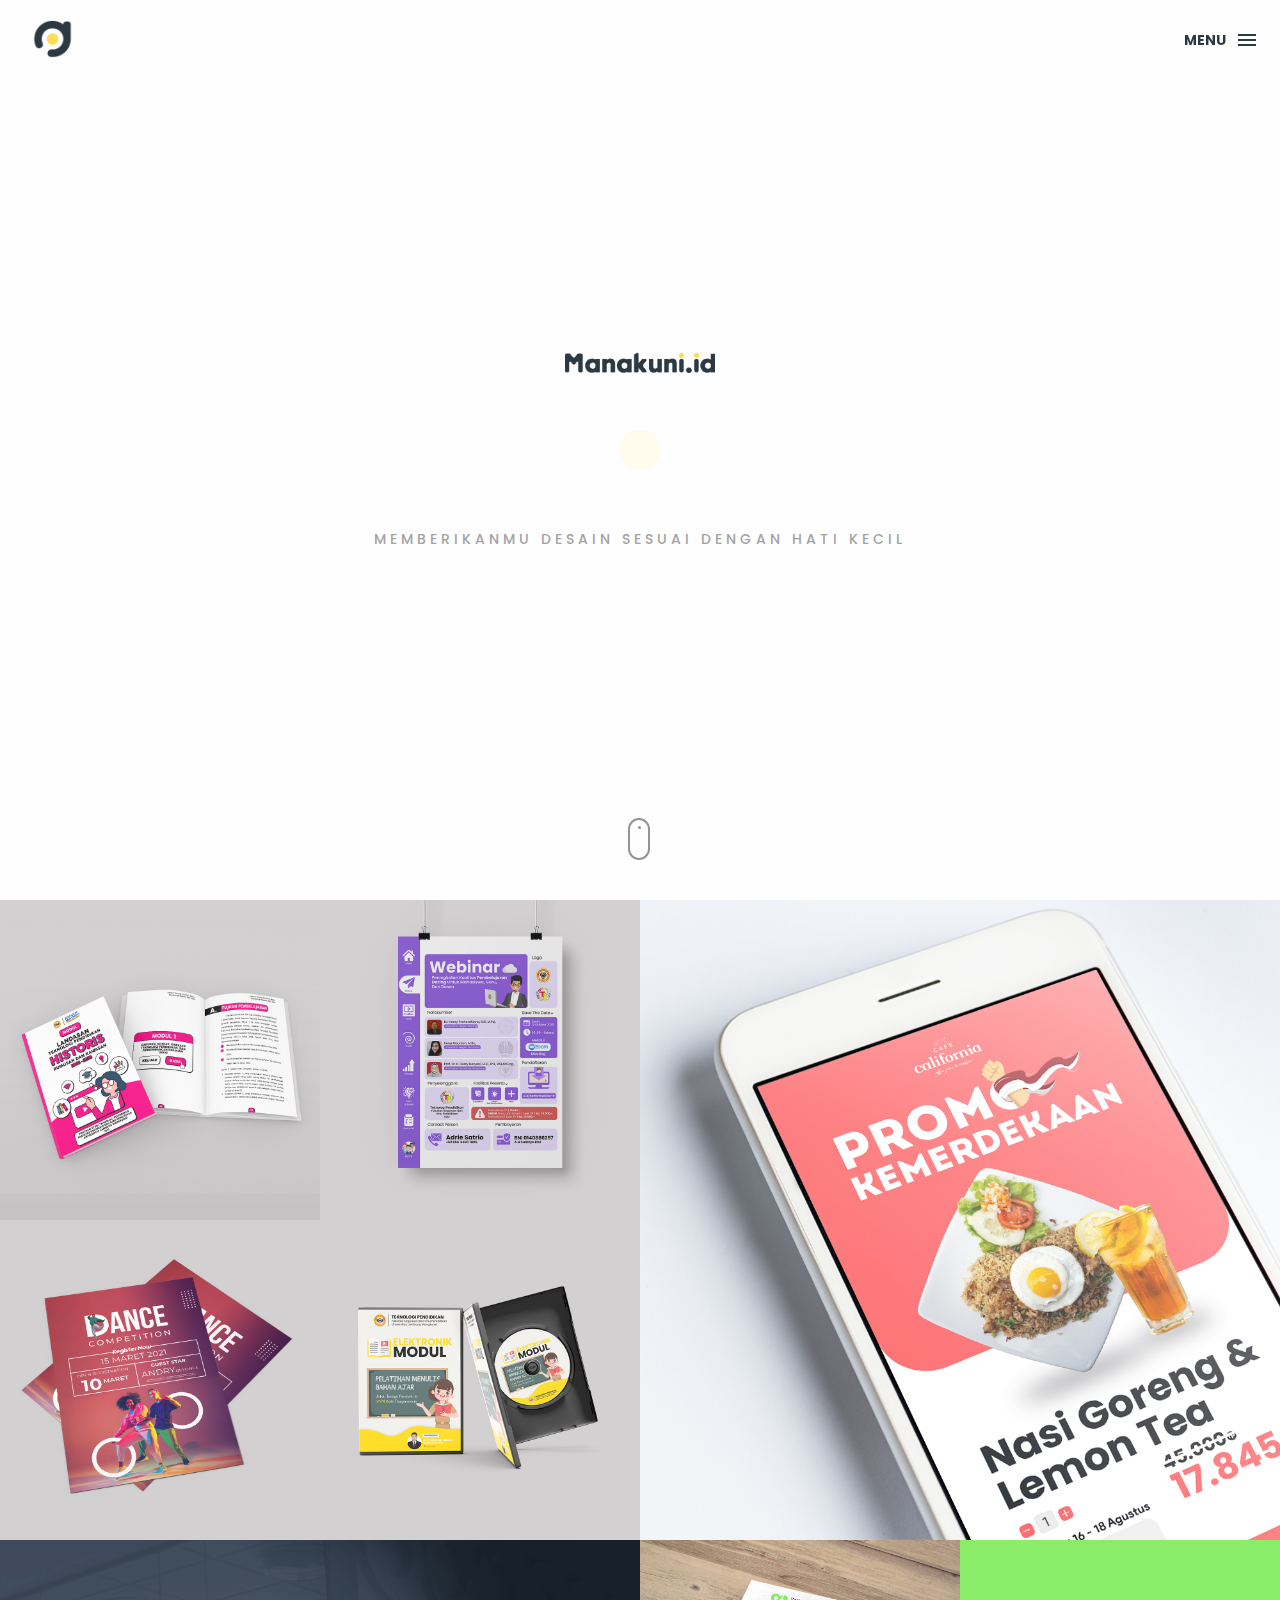
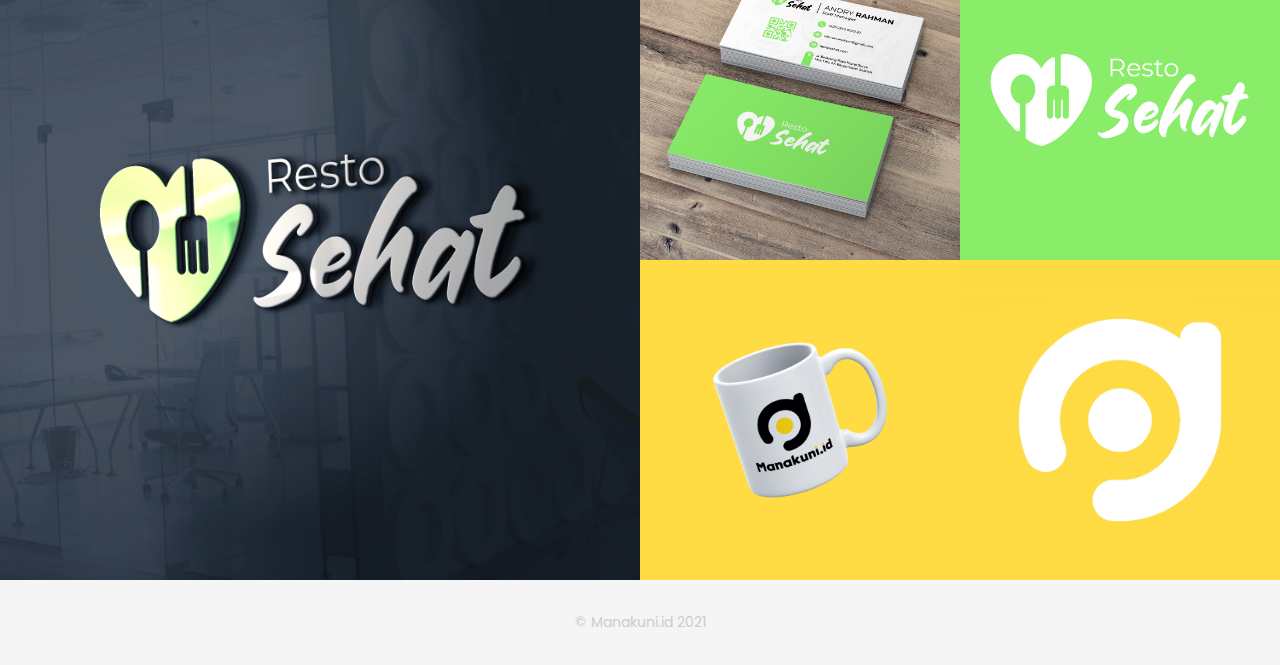
<file: index.html>
<!DOCTYPE html>
<html lang="en">
  <head>
    <meta charset="utf-8" />
    <meta http-equiv="X-UA-Compatible" content="IE=edge" />
    <meta name="viewport" content="width=device-width, initial-scale=1.0" />
    <!-- The above 3 meta tags *must* come first in the head; any other head content must come *after* these tags -->
    <title>Desain Grafis | Manakuni.id</title>
    <link rel="icon" href="img/fav.png" type="image/x-icon" />

    <!-- Bootstrap -->
    <link href="css/bootstrap.min.css" rel="stylesheet" />
    <link href="ionicons/css/ionicons.min.css" rel="stylesheet" />

    <!-- main css -->
    <link href="css/style.css" rel="stylesheet" />

    <!-- modernizr -->
    <script src="js/modernizr.js"></script>

    <!-- HTML5 shim and Respond.js for IE8 support of HTML5 elements and media queries -->
    <!-- WARNING: Respond.js doesn't work if you view the page via file:// -->
    <!--[if lt IE 9]>
      <script src="https://oss.maxcdn.com/html5shiv/3.7.2/html5shiv.min.js"></script>
      <script src="https://oss.maxcdn.com/respond/1.4.2/respond.min.js"></script>
    <![endif]-->
  </head>

  <body>
    <!-- Preloader -->
    <div id="preloader">
      <div class="pre-container">
        <div class="spinner">
          <div class="double-bounce1"></div>
          <div class="double-bounce2"></div>
        </div>
      </div>
    </div>
    <!-- end Preloader -->

    <div class="container-fluid">
      <!-- box header -->
      <header class="box-header">
        <div class="box-logo">
          <a href="index.html"><img src="img/logo.png" width="65" alt="Logo" /></a>
        </div>
        <!-- box-nav -->
        <a class="box-primary-nav-trigger" href="#0"> <span class="box-menu-text">Menu</span><span class="box-menu-icon"></span> </a>
        <!-- box-primary-nav-trigger -->
      </header>
      <!-- end box header -->

      <!-- nav -->
      <nav>
        <ul class="box-primary-nav">
          <li class="box-label">Menu</li>

          <li><a href="index.html">Intro</a> <i class="ion-ios-circle-filled color"></i></li>
          <li><a href="about.html">About me</a></li>
          <li><a href="services.html">services</a></li>
          <li><a href="portfolio.html">portfolio</a></li>
          <li><a href="contact.html">contact me</a></li>

          <li class="box-label">Follow me</li>

          <li class="box-social">
            <a href="https://www.facebook.com/SmileBrushh"><i class="ion-social-facebook"></i></a>
          </li>
          <li class="box-social">
            <a href="https://www.instagram.com/manakuni.id"><i class="ion-social-instagram-outline"></i></a>
          </li>
          <li class="box-social">
            <a href="http://wa.me/6282250802242"><i class="ion-social-whatsapp"></i></a>
          </li>
        </ul>
      </nav>
      <!-- end nav -->

      <!-- box-intro -->
      <section class="box-intro">
        <div class="table-cell">
          <h1 class="box-headline letters rotate-2">
            <div class="gambar">
              <img src="img/manakuni 2.png" width="150" alt="Logo tengah"></a>
            </div>
            <span class="box-words-wrapper">
              <b class="is-visible">desain.</b>
              <b>&nbsp;grafis.</b>
              <b>motret.</b>
              <b>ngedit.</b>
            </span>
          </h1>
          <h5>memberikanmu desain sesuai dengan hati kecil</h5>
        </div>

        <div class="mouse">
          <div class="scroll"></div>
        </div>
      </section>
      <!-- end box-intro -->
    </div>

    <!-- portfolio div -->
    <div class="portfolio-div">
      <div class="portfolio">
        <div class="no-padding portfolio_container">
          <!-- single work -->
          <div class="col-md-3 col-sm-6 fashion logo">
            <a href="single-project.html" class="portfolio_item">
              <img src="img/buku.jpg" alt="image" class="img-responsive" />
              <div class="portfolio_item_hover">
                <div class="portfolio-border clearfix">
                  <div class="item_info">
                    <span>Book Layout</span>
                    <em>Desain Grafis</em>
                  </div>
                </div>
              </div>
            </a>
          </div>
          <!-- end single work -->

          <!-- single work -->
          <div class="col-md-3 col-sm-6 ads graphics">
            <a href="single-project.html" class="portfolio_item">
              <img src="img/poster.jpg" alt="image" class="img-responsive" />
              <div class="portfolio_item_hover">
                <div class="portfolio-border clearfix">
                  <div class="item_info">
                    <span>Poster</span>
                    <em>Desain Grafis</em>
                  </div>
                </div>
              </div>
            </a>
          </div>
          <!-- end single work -->

          <!-- single work -->
          <div class="col-md-6 col-sm-12 photography">
            <a href="single-project.html" class="portfolio_item">
              <img src="img/california 2.jpg" alt="image" class="img-responsive" />
              <div class="portfolio_item_hover">
                <div class="portfolio-border clearfix">
                  <div class="item_info">
                    <span>Story Promosi</span>
                    <em>Desain Grafis</em>
                  </div>
                </div>
              </div>
            </a>
          </div>
          <!-- end single work -->

          <!-- single work -->
          <div class="col-md-3 col-sm-6 fashion ads">
            <a href="single-project.html" class="portfolio_item">
              <img src="img/poster dance.jpg" alt="image" class="img-responsive" />
              <div class="portfolio_item_hover">
                <div class="portfolio-border clearfix">
                  <div class="item_info">
                    <span>Poster</span>
                    <em>Desain Grafis</em>
                  </div>
                </div>
              </div>
            </a>
          </div>
          <!-- end single work -->

          <!-- single work -->
          <div class="col-md-3 col-sm-6 graphics ads">
            <a href="single-project.html" class="portfolio_item">
              <img src="img/cover dvd.jpg" alt="image" class="img-responsive" />
              <div class="portfolio_item_hover">
                <div class="portfolio-border clearfix">
                  <div class="item_info">
                    <span>Cover DVD</span>
                    <em>Desain Grafis</em>
                  </div>
                </div>
              </div>
            </a>
          </div>
          <!-- end single work -->

          <!-- single work -->
          <div class="col-md-6 col-sm-12 photography">
            <a href="single-project.html" class="portfolio_item">
              <img src="img/restosehat.png" alt="image" class="img-responsive" />
              <div class="portfolio_item_hover">
                <div class="portfolio-border clearfix">
                  <div class="item_info">
                    <span>Logo</span>
                    <em>Desain Grafis</em>
                  </div>
                </div>
              </div>
            </a>
          </div>
          <!-- end single work -->

          <!-- single work -->
          <div class="col-md-3 col-sm-6 graphics ads">
            <a href="single-project.html" class="portfolio_item">
              <img src="img/Kartu Nama.jpg" alt="image" class="img-responsive" />
              <div class="portfolio_item_hover">
                <div class="portfolio-border clearfix">
                  <div class="item_info">
                    <span>Kartu Nama</span>
                    <em>Desain Grafis</em>
                  </div>
                </div>
              </div>
            </a>
          </div>
          <!-- end single work -->

          <!-- single work -->
          <div class="col-md-3 col-sm-6 graphics ads">
            <a href="single-project.html" class="portfolio_item">
              <img src="img/Logo Resto Sehat 2-01.jpg" alt="image" class="img-responsive" />
              <div class="portfolio_item_hover">
                <div class="portfolio-border clearfix">
                  <div class="item_info">
                    <span>Logo</span>
                    <em>Desain Grafis</em>
                  </div>
                </div>
              </div>
            </a>
          </div>
          <!-- end single work -->

          <!-- single work -->
          <div class="col-md-3 col-sm-6 graphics ads">
            <a href="single-project.html" class="portfolio_item">
              <img src="img/logo aing-05.jpg" alt="image" class="img-responsive" />
              <div class="portfolio_item_hover">
                <div class="portfolio-border clearfix">
                  <div class="item_info">
                    <span>Logo</span>
                    <em>Desain Grafis</em>
                  </div>
                </div>
              </div>
            </a>
          </div>
          <!-- end single work -->

          <!-- single work -->
          <div class="col-md-3 col-sm-6 graphics ads">
            <a href="single-project.html" class="portfolio_item">
              <img src="img/6.jpg" alt="image" class="img-responsive" />
              <div class="portfolio_item_hover">
                <div class="portfolio-border clearfix">
                  <div class="item_info">
                    <span>Logo</span>
                    <em>Desain Grafis</em>
                  </div>
                </div>
              </div>
            </a>
          </div>
          <!-- end single work -->
        </div>
        <!-- end portfolio_container -->
      </div>
      <!-- portfolio -->
    </div>
    <!-- end portfolio div -->

    <!-- footer -->
    <footer>
      <div class="container-fluid">
        <p class="copyright">© Manakuni.id 2021</p>
      </div>
    </footer>
    <!-- end footer -->

    <!-- back to top -->
    <a href="#0" class="cd-top"><i class="ion-android-arrow-up"></i></a>
    <!-- end back to top -->

    <!-- jQuery -->
    <script src="js/jquery-2.1.1.js"></script>
    <!--  plugins -->
    <script src="js/bootstrap.min.js"></script>
    <script src="js/menu.js"></script>
    <script src="js/animated-headline.js"></script>
    <script src="js/isotope.pkgd.min.js"></script>

    <!--  custom script -->
    <script src="js/custom.js"></script>
  </body>
</html>
</file>
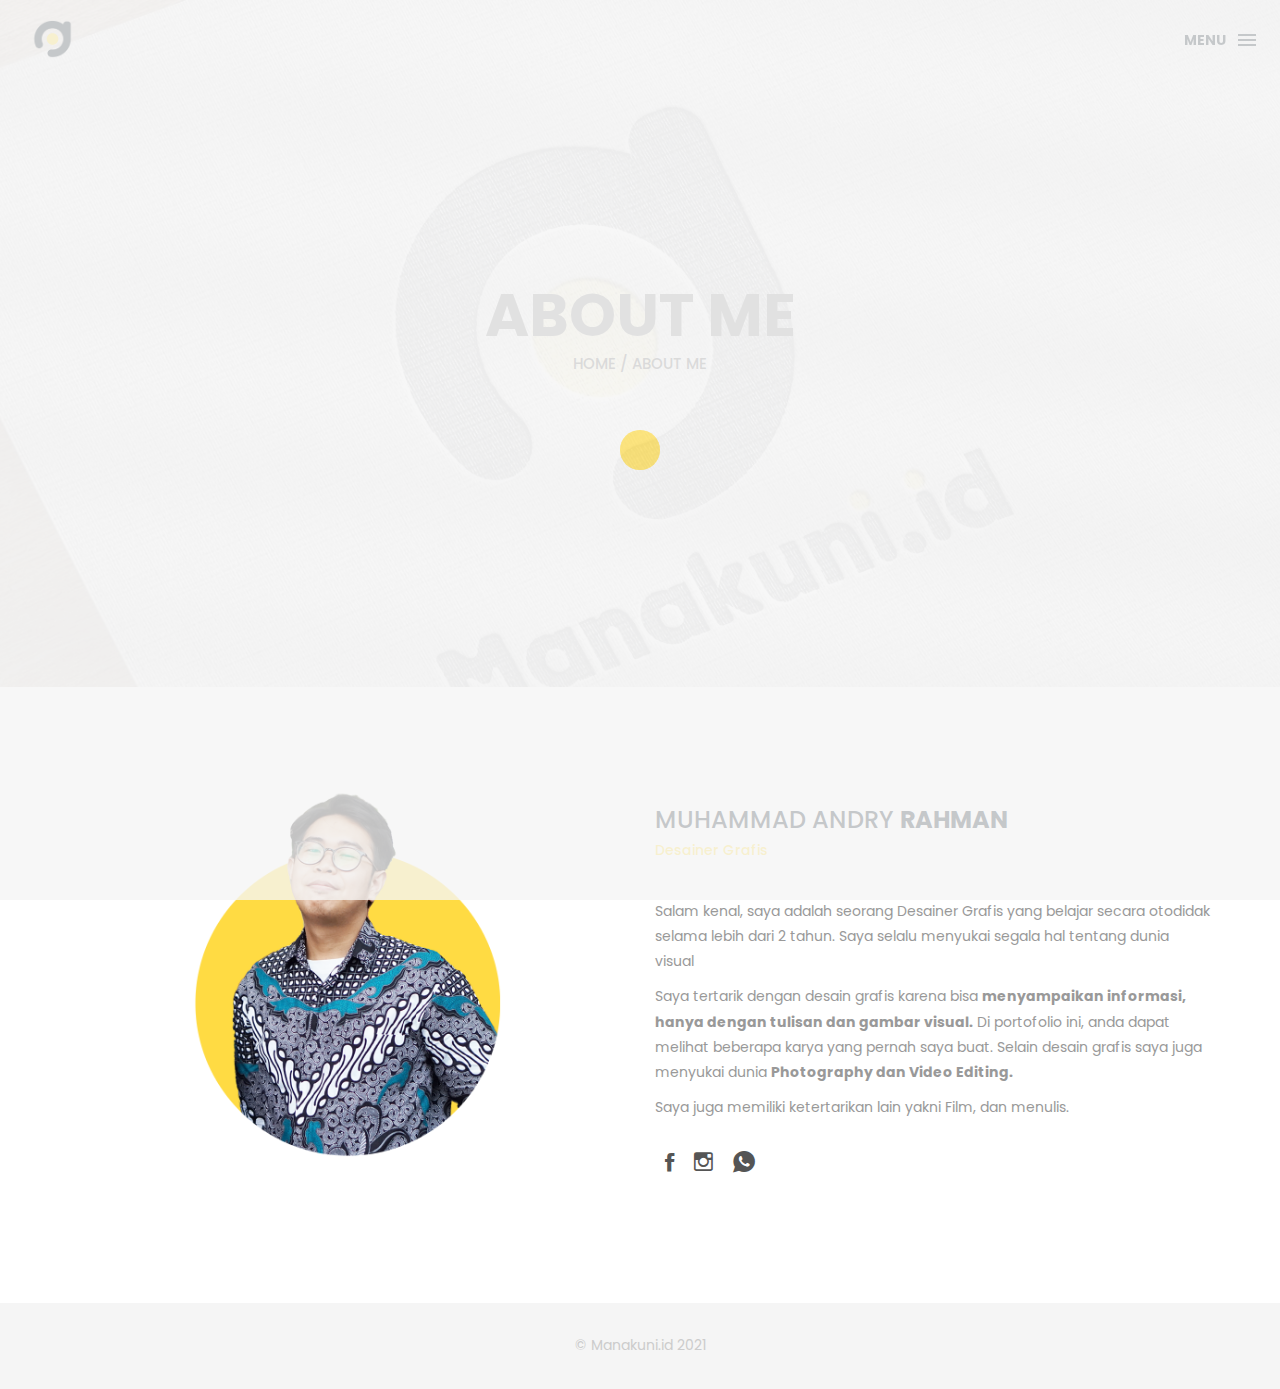
<file: about.html>
<!DOCTYPE html>
<html lang="en">
  <head>
    <meta charset="utf-8" />
    <meta http-equiv="X-UA-Compatible" content="IE=edge" />
    <meta name="viewport" content="width=device-width, initial-scale=1" />
    <!-- The above 3 meta tags *must* come first in the head; any other head content must come *after* these tags -->
    <title>Manakuni.id | About</title>
    <link rel="icon" href="img/fav.png" type="image/x-icon" />

    <!-- Bootstrap -->
    <link href="css/bootstrap.min.css" rel="stylesheet" />
    <link href="ionicons/css/ionicons.min.css" rel="stylesheet" />

    <!-- main css -->
    <link href="css/style.css" rel="stylesheet" />

    <!-- modernizr -->
    <script src="js/modernizr.js"></script>

    <!-- HTML5 shim and Respond.js for IE8 support of HTML5 elements and media queries -->
    <!-- WARNING: Respond.js doesn't work if you view the page via file:// -->
    <!--[if lt IE 9]>
      <script src="https://oss.maxcdn.com/html5shiv/3.7.2/html5shiv.min.js"></script>
      <script src="https://oss.maxcdn.com/respond/1.4.2/respond.min.js"></script>
    <![endif]-->
  </head>

  <body>
    <!-- Preloader -->
    <div id="preloader">
      <div class="pre-container">
        <div class="spinner">
          <div class="double-bounce1"></div>
          <div class="double-bounce2"></div>
        </div>
      </div>
    </div>
    <!-- end Preloader -->

    <div class="container-fluid">
      <!-- box-header -->
      <header class="box-header">
        <div class="box-logo">
          <a href="index.html"><img src="img/logo.png" width="65" alt="Logo" /></a>
        </div>
        <!-- box-nav -->
        <a class="box-primary-nav-trigger" href="#0"> <span class="box-menu-text">Menu</span><span class="box-menu-icon"></span> </a>
      </header>
      <!-- end box-header -->

      <!-- nav -->
      <nav>
        <ul class="box-primary-nav">
          <li class="box-label">About me</li>

          <li><a href="index.html">Intro</a></li>
          <li><a href="about.html">About me</a> <i class="ion-ios-circle-filled color"></i></li>
          <li><a href="services.html">services</a></li>
          <li><a href="portfolio.html">portfolio</a></li>
          <li><a href="contact.html">contact me</a></li>

          <li class="box-label">Follow me</li>

          <li class="box-social">
            <a href="#0"><i class="ion-social-facebook"></i></a>
          </li>
          <li class="box-social">
            <a href="#0"><i class="ion-social-instagram-outline"></i></a>
          </li>
          <li class="box-social">
            <a href="#0"><i class="ion-social-twitter"></i></a>
          </li>
          <li class="box-social">
            <a href="#0"><i class="ion-social-dribbble"></i></a>
          </li>
        </ul>
      </nav>
      <!-- end nav -->
    </div>

    <!-- Top bar -->
    <div class="top-bar">
      <h1>About Me</h1>
      <p><a href="index.html">Home</a> / About me</p>
    </div>
    <!-- end Top bar -->

    <!-- Main container -->
    <div class="container main-container clearfix">
      <div class="col-md-6">
        <img src="img/profil.png" class="img-responsive" alt="" />
      </div>
      <div class="col-md-6">
        <h3 class="uppercase">Muhammad Andry <b>Rahman</b></h3>
        <h5>Desainer Grafis</h5>
        <div class="h-30"></div>
        <p>Salam kenal, saya adalah seorang Desainer Grafis yang belajar secara otodidak selama lebih dari 2 tahun. Saya selalu menyukai segala hal tentang dunia visual</p>

        <p>
          Saya tertarik dengan desain grafis karena bisa <b>menyampaikan informasi, hanya dengan tulisan dan gambar visual.</b> Di portofolio ini, anda dapat melihat beberapa karya yang pernah saya buat. Selain desain grafis saya juga
          menyukai dunia <b> Photography dan Video Editing.</b>
        </p>

        <p>Saya juga memiliki ketertarikan lain yakni Film, dan menulis.</p>
        <div class="h-10"></div>
        <ul class="social-ul">
          <li class="box-social">
            <a href="https://www.facebook.com/SmileBrushh"><i class="ion-social-facebook"></i></a>
          </li>
          <li class="box-social">
            <a href="https://www.instagram.com/manakuni.id"><i class="ion-social-instagram-outline"></i></a>
          </li>
          <li class="box-social">
            <a href="http://wa.me/6282250802242"><i class="ion-social-whatsapp"></i></a>
          </li>
        </ul>
      </div>
    </div>
    <!-- end Main container -->

    <!-- footer -->
    <footer>
      <div class="container-fluid">
        <p class="copyright">© Manakuni.id 2021</p>
      </div>
    </footer>
    <!-- end footer -->

    <!-- back to top -->
    <a href="#0" class="cd-top"><i class="ion-android-arrow-up"></i></a>
    <!-- end back to top -->

    <!-- jQuery -->
    <script src="js/jquery-2.1.1.js"></script>
    <!--  plugins -->
    <script src="js/bootstrap.min.js"></script>
    <script src="js/menu.js"></script>
    <script src="js/animated-headline.js"></script>
    <script src="js/isotope.pkgd.min.js"></script>

    <!--  custom script -->
    <script src="js/custom.js"></script>
  </body>
</html>
</file>
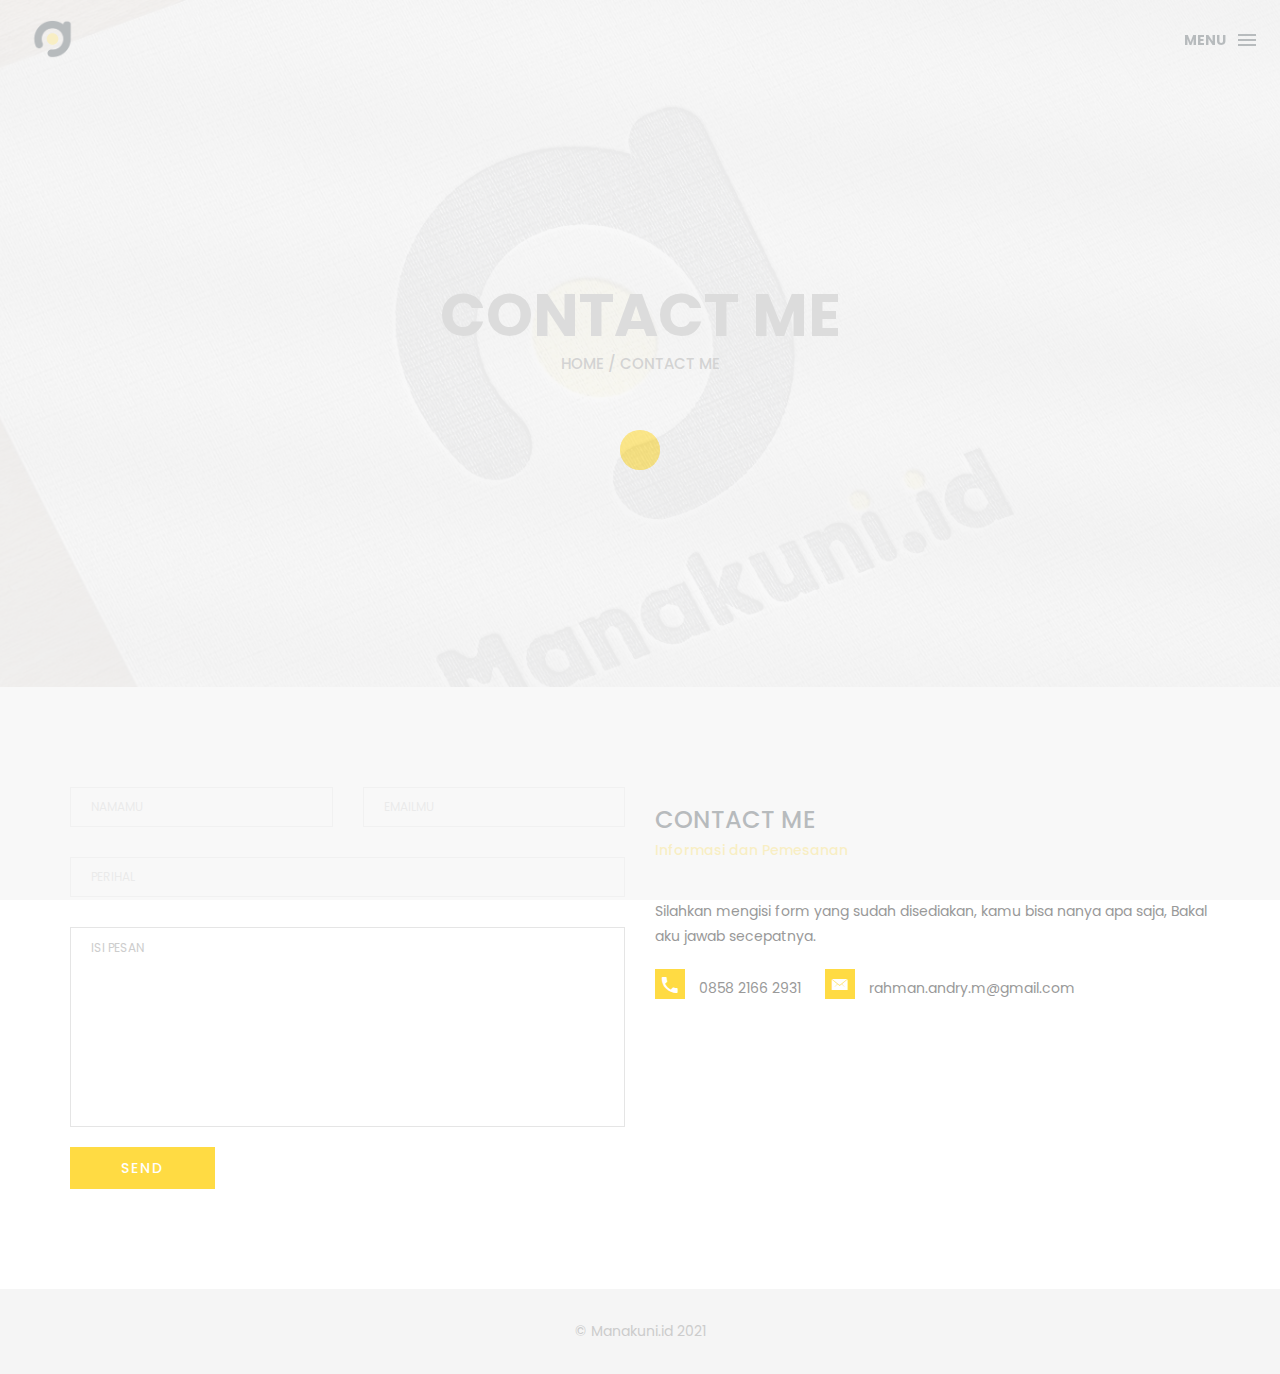
<file: contact.html>
<!DOCTYPE html>
<html lang="en">
  <head>
    <meta charset="utf-8" />
    <meta http-equiv="X-UA-Compatible" content="IE=edge" />
    <meta name="viewport" content="width=device-width, initial-scale=1" />
    <!-- The above 3 meta tags *must* come first in the head; any other head content must come *after* these tags -->
    <title>Manakuni.id | Contact</title>

    <!-- Bootstrap -->
    <link href="css/bootstrap.min.css" rel="stylesheet" />
    <link href="ionicons/css/ionicons.min.css" rel="stylesheet" />
    <link rel="icon" href="img/fav.png" type="image/x-icon" />

    <!-- main css -->
    <link href="css/style.css" rel="stylesheet" />

    <!-- modernizr -->
    <script src="js/modernizr.js"></script>

    <!-- HTML5 shim and Respond.js for IE8 support of HTML5 elements and media queries -->
    <!-- WARNING: Respond.js doesn't work if you view the page via file:// -->
    <!--[if lt IE 9]>
      <script src="https://oss.maxcdn.com/html5shiv/3.7.2/html5shiv.min.js"></script>
      <script src="https://oss.maxcdn.com/respond/1.4.2/respond.min.js"></script>
    <![endif]-->
  </head>

  <body>
    <!-- Preloader -->
    <div id="preloader">
      <div class="pre-container">
        <div class="spinner">
          <div class="double-bounce1"></div>
          <div class="double-bounce2"></div>
        </div>
      </div>
    </div>
    <!-- end Preloader -->

    <div class="container-fluid">
      <!-- box-header -->
      <header class="box-header">
        <div class="box-logo">
          <a href="index.html"><img src="img/logo.png" width="65" alt="Logo" /></a>
        </div>
        <!-- box-nav -->
        <a class="box-primary-nav-trigger" href="#0"> <span class="box-menu-text">Menu</span><span class="box-menu-icon"></span> </a>
        <!-- box-primary-nav-trigger -->
      </header>
      <!-- end box-header -->

      <!-- nav -->
      <nav>
        <ul class="box-primary-nav">
          <li class="box-label">Menu</li>

          <li><a href="index.html">Intro</a></li>
          <li><a href="about.html">About me</a></li>
          <li><a href="services.html">services</a></li>
          <li><a href="portfolio.html">portfolio</a></li>
          <li><a href="contact.html">contact me</a> <i class="ion-ios-circle-filled color"></i></li>

          <li class="box-label">Follow me</li>

          <li class="box-social">
            <a href="https://www.facebook.com/SmileBrushh"><i class="ion-social-facebook"></i></a>
          </li>
          <li class="box-social">
            <a href="https://www.instagram.com/manakuni.id"><i class="ion-social-instagram-outline"></i></a>
          </li>
          <li class="box-social">
            <a href="http://wa.me/6282250802242"><i class="ion-social-whatsapp"></i></a>
          </li>
        </ul>
      </nav>
      <!-- end nav -->
    </div>

    <!-- top bar -->
    <div class="top-bar">
      <h1>contact Me</h1>
      <p><a href="index.html">Home</a> / Contact Me</p>
    </div>
    <!-- end top bar -->

    <!-- main-container -->
    <div class="container main-container">
      <div class="col-md-6">
        <form action="#" method="post">
          <div class="row">
            <div class="col-md-6">
              <div class="input-contact">
                <input type="text" name="name" />
                <span>namamu</span>
              </div>
            </div>
            <div class="col-md-6">
              <div class="input-contact">
                <input type="text" name="email" />
                <span>emailmu</span>
              </div>
            </div>
            <div class="col-md-12">
              <div class="input-contact">
                <input type="text" name="object" />
                <span>perihal</span>
              </div>
            </div>
            <div class="col-md-12">
              <div class="textarea-contact">
                <textarea name="message"></textarea>
                <span>isi pesan</span>
              </div>
            </div>
            <div class="col-md-12">
              <a href="#" class="btn btn-box">Send</a>
            </div>
          </div>
        </form>
      </div>

      <div class="col-md-6">
        <h3 class="text-uppercase">contact me</h3>
        <h5>Informasi dan Pemesanan</h5>
        <div class="h-30"></div>
        <p>Silahkan mengisi form yang sudah disediakan, kamu bisa nanya apa saja, Bakal aku jawab secepatnya.</p>
        <div class="contact-info">
          <p><i class="ion-android-call"></i> 0858 2166 2931</p>
          <p><i class="ion-ios-email"></i> rahman.andry.m@gmail.com</p>
        </div>
      </div>
    </div>
    <!-- end main-container -->

    <!-- footer -->
    <footer>
      <div class="container-fluid">
        <p class="copyright">© Manakuni.id 2021</p>
      </div>
    </footer>
    <!-- end footer -->

    <!-- back to top -->
    <a href="#0" class="cd-top"><i class="ion-android-arrow-up"></i></a>
    <!-- end back to top -->

    <!-- jQuery -->
    <script src="js/jquery-2.1.1.js"></script>
    <!--  plugins -->
    <script src="js/bootstrap.min.js"></script>
    <script src="js/menu.js"></script>
    <script src="js/animated-headline.js"></script>
    <script src="js/isotope.pkgd.min.js"></script>

    <!--  custom script -->
    <script src="js/custom.js"></script>
  </body>
</html>
</file>
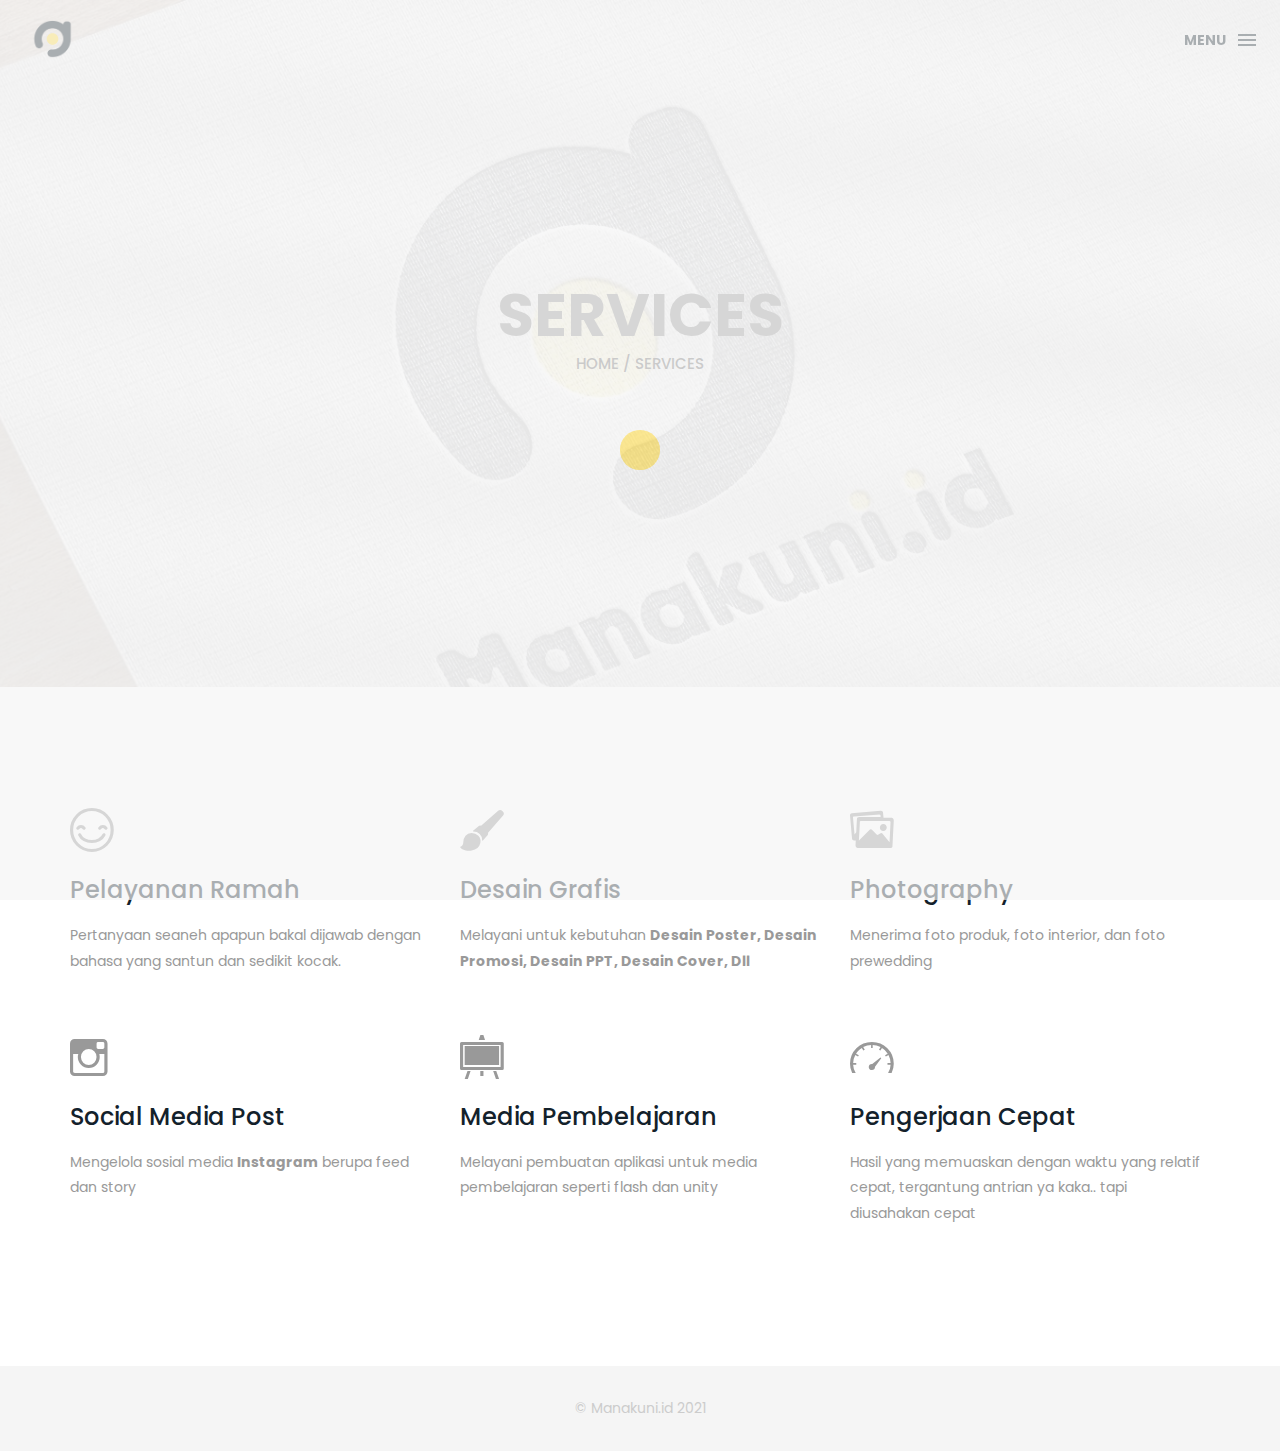
<file: services.html>
<!DOCTYPE html>
<html lang="en">
  <head>
    <meta charset="utf-8" />
    <meta http-equiv="X-UA-Compatible" content="IE=edge" />
    <meta name="viewport" content="width=device-width, initial-scale=1" />
    <!-- The above 3 meta tags *must* come first in the head; any other head content must come *after* these tags -->
    <title>Manakuni.id | Layanan</title>
    <link rel="icon" href="img/fav.png" type="image/x-icon" />

    <!-- Bootstrap -->
    <link href="css/bootstrap.min.css" rel="stylesheet" />
    <link href="ionicons/css/ionicons.min.css" rel="stylesheet" />

    <!-- main css -->
    <link href="css/style 2.css" rel="stylesheet" />

    <!-- modernizr -->
    <script src="js/modernizr.js"></script>

    <!-- HTML5 shim and Respond.js for IE8 support of HTML5 elements and media queries -->
    <!-- WARNING: Respond.js doesn't work if you view the page via file:// -->
    <!--[if lt IE 9]>
      <script src="https://oss.maxcdn.com/html5shiv/3.7.2/html5shiv.min.js"></script>
      <script src="https://oss.maxcdn.com/respond/1.4.2/respond.min.js"></script>
    <![endif]-->
  </head>

  <body>
    <!-- Preloader -->
    <div id="preloader">
      <div class="pre-container">
        <div class="spinner">
          <div class="double-bounce1"></div>
          <div class="double-bounce2"></div>
        </div>
      </div>
    </div>
    <!-- end Preloader -->

    <div class="container-fluid">
      <!-- box header -->
      <header class="box-header">
        <div class="box-logo">
          <a href="index.html"><img src="img/logo.png" width="65" alt="Logo" /></a>
        </div>
        <!-- box-nav -->
        <a class="box-primary-nav-trigger" href="#0"> <span class="box-menu-text">Menu</span><span class="box-menu-icon"></span> </a>
        <!-- box-primary-nav-trigger -->
      </header>
      <!-- end box header -->

      <!-- nav -->
      <nav>
        <ul class="box-primary-nav">
          <li class="box-label">Menu</li>

          <li><a href="index.html">Intro</a></li>
          <li><a href="about.html">About me</a></li>
          <li><a href="services.html">services</a> <i class="ion-ios-circle-filled color"></i></li>
          <li><a href="portfolio.html">portfolio</a></li>
          <li><a href="contact.html">contact me</a></li>

          <li class="box-label">Follow me</li>

          <li class="box-social">
            <a href="https://www.facebook.com/SmileBrushh"><i class="ion-social-facebook"></i></a>
          </li>
          <li class="box-social">
            <a href="https://www.instagram.com/manakuni.id"><i class="ion-social-instagram-outline"></i></a>
          </li>
          <li class="box-social">
            <a href="http://wa.me/6282250802242"><i class="ion-social-whatsapp"></i></a>
          </li>
        </ul>
      </nav>
      <!-- end nav -->
    </div>

    <!-- top bar -->
    <div class="top-bar">
      <h1>services</h1>
      <p><a href="index.html">Home</a> / Services</p>
    </div>
    <!-- end top bar -->

    <div class="container main-container">
      <div class="clearfix">
        <!-- service-box -->
        <div class="col-md-4 service-box">
          <i class="icon icon ion-happy-outline size-50"></i>
          <h3>Pelayanan Ramah</h3>
          <div class="h-10"></div>
          <p>Pertanyaan seaneh apapun bakal dijawab dengan bahasa yang santun dan sedikit kocak.</p>
        </div>
        <!-- end service-box -->

        <!-- service-box -->
        <div class="col-md-4 service-box">
          <i class="ion-paintbrush size-50"></i>
          <h3>Desain Grafis</h3>
          <div class="h-10"></div>
          <p>Melayani untuk kebutuhan <b>Desain Poster, Desain Promosi, Desain PPT, Desain Cover, Dll</b></p>
        </div>
        <!-- end service-box -->

        <!-- service-box -->
        <div class="col-md-4 service-box">
          <i class="ion-images size-50"></i>
          <h3>Photography</h3>
          <div class="h-10"></div>
          <p>Menerima foto produk, foto interior, dan foto prewedding</p>
        </div>
        <!-- end service-box -->

        <!-- service-box -->
        <div class="col-md-4 service-box">
          <i class="ion-social-instagram-outline size-50"></i>
          <h3>Social Media Post</h3>
          <div class="h-10"></div>
          <p>Mengelola sosial media <b>Instagram</b> berupa feed dan story</p>
        </div>
        <!-- end service-box -->

        <!-- service-box -->
        <div class="col-md-4 service-box">
          <i class="ion-easel size-50"></i>
          <h3>Media Pembelajaran</h3>
          <div class="h-10"></div>
          <p>Melayani pembuatan aplikasi untuk media pembelajaran seperti flash dan unity</p>
        </div>
        <!-- end service-box -->

        <!-- service-box -->
        <div class="col-md-4 service-box">
          <i class="ion-speedometer size-50"></i>
          <h3>Pengerjaan Cepat</h3>
          <div class="h-10"></div>
          <p>Hasil yang memuaskan dengan waktu yang relatif cepat, tergantung antrian ya kaka.. tapi diusahakan cepat</p>
        </div>
        <!-- end service-box -->
      </div>
    </div>

    <!-- footer -->
    <footer>
      <div class="container-fluid">
        <p class="copyright">© Manakuni.id 2021</p>
      </div>
    </footer>
    <!-- end footer -->

    <!-- back to top -->
    <a href="#0" class="cd-top"><i class="ion-android-arrow-up"></i></a>
    <!-- end back to top -->

    <!-- jQuery -->
    <script src="js/jquery-2.1.1.js"></script>
    <!--  plugins -->
    <script src="js/bootstrap.min.js"></script>
    <script src="js/menu.js"></script>
    <script src="js/animated-headline.js"></script>
    <script src="js/isotope.pkgd.min.js"></script>

    <!--  custom script -->
    <script src="js/custom.js"></script>
  </body>
</html>
</file>
<file: css/style.css>
/*
* Box Theme
* Created by : Ahmed Eissa
* website : www.ahmedessa.net
* behance : https://www.behance.net/3essa
*/

/* Table of Content
==================================================
	- Google fonts & font family -
	- General -
    - typography -
    - Preloader -
	- Header -
    - box intro section -
    - Portfoilo section -
    - Footer -
    - About page -
    - Services page -
    - contact page -
    - Portfolio single page -
    - Responsive media queries -
*/

/* Google fonts & font family
==================================================*/

@import url(https://fonts.googleapis.com/css?family=Poppins:400,500,600,700);

/* General
==================================================*/

html,
body {
  height: 100%;
  font-family: 'Poppins', sans-serif;
  line-height: 1.8;
  color: #999;
}

.no-padding {
  padding-left: 0;
  padding-right: 0;
}

.no-padding [class^='col-'] {
  padding-left: 0;
  padding-right: 0;
}

.main-container {
  padding: 100px 0;
}

.center {
  text-align: center;
}

a {
  -webkit-transition: all 0.3s;
  transition: all 0.3s;
}

.uppercase {
  text-transform: uppercase;
}

.h-30 {
  height: 30px;
}

.h-10 {
  height: 10px;
}

.color {
  color: #ffdb43;
  font-size: 11px;
}
.gambar {
  margin-left: auto;
  margin-right: auto;
  line-height: 69px;
  margin-top: -40px;
}
/* typography
==================================================*/

h1 {
  color: #13212b;
  font-size: 60px;
  text-transform: uppercase;
}

h3 {
  color: #13212b;
}

h5 {
  color: #ffdb43;
}

/* preloader
==================================================*/

#preloader {
  position: fixed;
  top: 0;
  left: 0;
  right: 0;
  bottom: 0;
  background-color: #f5f5f5;
  /* change if the mask should be a color other than white */
  z-index: 1000;
  /* makes sure it stays on top */
}

.pre-container {
  position: absolute;
  left: 50%;
  top: 50%;
  bottom: auto;
  right: auto;
  -webkit-transform: translateX(-50%) translateY(-50%);
  transform: translateX(-50%) translateY(-50%);
  text-align: center;
}

.spinner {
  width: 40px;
  height: 40px;
  position: relative;
  margin: 100px auto;
}

.double-bounce1,
.double-bounce2 {
  width: 100%;
  height: 100%;
  border-radius: 50%;
  background-color: #ffdb43;
  opacity: 0.6;
  position: absolute;
  top: 0;
  left: 0;
  -webkit-animation: bounce 2s infinite ease-in-out;
  animation: bounce 2s infinite ease-in-out;
}

.double-bounce2 {
  -webkit-animation-delay: -1s;
  animation-delay: -1s;
}

@-webkit-keyframes bounce {
  0%,
  100% {
    -webkit-transform: scale(0);
  }
  50% {
    -webkit-transform: scale(1);
  }
}

@keyframes bounce {
  0%,
  100% {
    transform: scale(0);
    -webkit-transform: scale(0);
  }
  50% {
    transform: scale(1);
    -webkit-transform: scale(1);
  }
}

/* headr
==================================================*/

.box-header {
  position: absolute;
  top: 0;
  left: 0;
  background: rgba(255, 255, 255, 0.95);
  height: 50px;
  width: 100%;
  z-index: 3;
  box-shadow: 0 1px 2px rgba(0, 0, 0, 0.3);
  -webkit-font-smoothing: antialiased;
  -moz-osx-font-smoothing: grayscale;
}

.box-header {
  height: 80px;
  background: transparent;
  box-shadow: none;
}

.box-header {
  -webkit-transition: background-color 0.3s;
  transition: background-color 0.3s;
  -webkit-transform: translate3d(0, 0, 0);
  transform: translate3d(0, 0, 0);
  -webkit-backface-visibility: hidden;
  backface-visibility: hidden;
}

.box-header.is-fixed {
  position: fixed;
  top: -80px;
  background-color: rgba(255, 255, 255, 0.96);
  -webkit-transition: -webkit-transform 0.3s;
  transition: -webkit-transform 0.3s;
  transition: transform 0.3s;
  transition: transform 0.3s, -webkit-transform 0.3s;
}

.box-header.is-visible {
  -webkit-transform: translate3d(0, 100%, 0);
  transform: translate3d(0, 100%, 0);
}

.box-header.menu-is-open {
  background-color: rgba(255, 255, 255, 0.96);
}

.box-logo {
  display: block;
  padding: 20px;
}

.box-primary-nav-trigger {
  position: absolute;
  right: 0;
  top: 0;
  height: 100%;
  width: 50px;
  background-color: #fff;
}

.box-primary-nav-trigger .box-menu-text {
  color: #13212b;
  text-transform: uppercase;
  font-weight: 700;
  display: none;
}

.box-primary-nav-trigger .box-menu-icon {
  display: inline-block;
  position: absolute;
  left: 50%;
  top: 50%;
  bottom: auto;
  right: auto;
  -webkit-transform: translateX(-50%) translateY(-50%);
  transform: translateX(-50%) translateY(-50%);
  width: 18px;
  height: 2px;
  background-color: #13212b;
  -webkit-transition: background-color 0.3s;
  transition: background-color 0.3s;
  list-style: none;
}

.box-primary-nav-trigger .box-menu-icon::before,
.box-primary-nav-trigger .box-menu-icon:after {
  content: '';
  width: 100%;
  height: 100%;
  position: absolute;
  background-color: #13212b;
  right: 0;
  -webkit-transition: -webkit-transform 0.3s, top 0.3s, background-color 0s;
  -webkit-transition: top 0.3s, background-color 0s, -webkit-transform 0.3s;
  transition: top 0.3s, background-color 0s, -webkit-transform 0.3s;
  transition: transform 0.3s, top 0.3s, background-color 0s;
  transition: transform 0.3s, top 0.3s, background-color 0s, -webkit-transform 0.3s;
}

.box-primary-nav-trigger .box-menu-icon::before {
  top: -5px;
}

.box-primary-nav-trigger .box-menu-icon::after {
  top: 5px;
}

.box-primary-nav-trigger .box-menu-icon.is-clicked {
  background-color: rgba(255, 255, 255, 0);
}

.box-primary-nav-trigger .box-menu-icon.is-clicked::before,
.box-primary-nav-trigger .box-menu-icon.is-clicked::after {
  background-color: 393939;
}

.box-primary-nav-trigger .box-menu-icon.is-clicked::before {
  top: 0;
  -webkit-transform: rotate(135deg);
  transform: rotate(135deg);
}

.box-primary-nav-trigger .box-menu-icon.is-clicked::after {
  top: 0;
  -webkit-transform: rotate(225deg);
  transform: rotate(225deg);
}

.box-primary-nav-trigger {
  width: 100px;
  padding-left: 1em;
  background-color: transparent;
  height: 30px;
  line-height: 30px;
  right: 10px;
  top: 50%;
  bottom: auto;
  -webkit-transform: translateY(-50%);
  transform: translateY(-50%);
}

.box-primary-nav-trigger .box-menu-text {
  display: inline-block;
}

.box-primary-nav-trigger .box-menu-icon {
  left: auto;
  right: 1em;
  -webkit-transform: translateX(0) translateY(-50%);
  transform: translateX(0) translateY(-50%);
}

.box-primary-nav {
  position: fixed;
  left: 0;
  top: 0;
  height: 100%;
  width: 100%;
  background: rgba(0, 0, 0, 0.96);
  z-index: 2;
  text-align: center;
  padding: 50px 0;
  -webkit-backface-visibility: hidden;
  backface-visibility: hidden;
  overflow: auto;
  -webkit-overflow-scrolling: touch;
  -webkit-transform: translateY(-100%);
  transform: translateY(-100%);
  -webkit-transition-property: -webkit-transform;
  transition-property: -webkit-transform;
  transition-property: transform;
  transition-property: transform, -webkit-transform;
  -webkit-transition-duration: 0.4s;
  transition-duration: 0.4s;
  list-style: none;
}

.box-primary-nav li {
  font-size: 22px;
  font-size: 1.375rem;
  font-weight: 300;
  -webkit-font-smoothing: antialiased;
  -moz-osx-font-smoothing: grayscale;
  margin: 0.2em 0;
  text-transform: capitalize;
}

.box-primary-nav a {
  display: inline-block;
  padding: 0.4em 1em;
  border-radius: 0.25em;
  -webkit-transition: all 0.2s;
  transition: all 0.2s;
  color: #fff;
  text-decoration: none;
  font-weight: bold;
}
.box-primary-nav a:focus {
  outline: none;
}

.no-touch .box-primary-nav a:hover {
  text-decoration: none;
  color: #ddd;
}

.box-primary-nav .box-label {
  color: #ffdb43;
  text-transform: uppercase;
  font-weight: 700;
  font-size: 17px;
  margin: 2.4em 0 0.8em;
}

.box-primary-nav .box-social {
  display: inline-block;
  margin: 10px 0.4em;
}

.box-primary-nav .box-social a {
  width: 30px;
  height: 30px;
  padding: 0;
  font-size: 30px;
}

.box-primary-nav.is-visible {
  -webkit-transform: translateY(0);
  transform: translateY(0);
}

.box-primary-nav {
  padding: 150px 0 0;
}

.box-primary-nav li {
  font-size: 18px;
}

/* box-intro
==================================================*/

.box-intro {
  text-align: center;
  display: table;
  height: 100vh;
  width: 100%;
}

.box-intro .table-cell {
  display: table-cell;
  vertical-align: middle;
}

.box-intro em {
  font-style: normal;
  text-transform: uppercase;
}

b i:last-child {
  color: #ffdb43 !important;
}

.box-intro h5 {
  letter-spacing: 4px;
  text-transform: uppercase;
  color: #999;
  line-height: 1.7;
}

/* mouse effect */

.mouse {
  position: absolute;
  width: 22px;
  height: 42px;
  bottom: 40px;
  left: 50%;
  margin-left: -12px;
  border-radius: 15px;
  border: 2px solid #888;
  -webkit-animation: intro 1s;
  animation: intro 1s;
}

.scroll {
  display: block;
  width: 3px;
  height: 3px;
  margin: 6px auto;
  border-radius: 4px;
  background: #888;
  -webkit-animation: finger 2s infinite;
  animation: finger 2s infinite;
}

@-webkit-keyframes intro {
  0% {
    opacity: 0;
    -webkit-transform: translateY(40px);
    transform: translateY(40px);
  }
  100% {
    opacity: 1;
    -webkit-transform: translateY(0);
    transform: translateY(0);
  }
}

@keyframes intro {
  0% {
    opacity: 0;
    -webkit-transform: translateY(40px);
    transform: translateY(40px);
  }
  100% {
    opacity: 1;
    -webkit-transform: translateY(0);
    transform: translateY(0);
  }
}

@-webkit-keyframes finger {
  0% {
    opacity: 1;
  }
  100% {
    opacity: 0;
    -webkit-transform: translateY(20px);
    transform: translateY(20px);
  }
}

@keyframes finger {
  0% {
    opacity: 1;
  }
  100% {
    opacity: 0;
    -webkit-transform: translateY(20px);
    transform: translateY(20px);
  }
}

/* text rotate */

.box-headline {
  font-size: 130px;
  line-height: 1;
}

.box-words-wrapper {
  display: inline-block;
  position: relative;
}

.box-words-wrapper b {
  display: inline-block;
  position: absolute;
  white-space: nowrap;
  left: 0;
  top: 0;
}

.box-words-wrapper b.is-visible {
  position: relative;
}

.no-js .box-words-wrapper b {
  opacity: 0;
}

.no-js .box-words-wrapper b.is-visible {
  opacity: 1;
}

.box-headline.rotate-2 .box-words-wrapper {
  -webkit-perspective: 300px;
  perspective: 300px;
}

.box-headline.rotate-2 i,
.box-headline.rotate-2 em {
  display: inline-block;
  -webkit-backface-visibility: hidden;
  backface-visibility: hidden;
}

.box-headline.rotate-2 b {
  opacity: 0;
}

.box-headline.rotate-2 i {
  -webkit-transform-style: preserve-3d;
  transform-style: preserve-3d;
  -webkit-transform: translateZ(-20px) rotateX(90deg);
  transform: translateZ(-20px) rotateX(90deg);
  opacity: 0;
}

.is-visible .box-headline.rotate-2 i {
  opacity: 1;
}

.box-headline.rotate-2 i.in {
  -webkit-animation: box-rotate-2-in 0.4s forwards;
  animation: box-rotate-2-in 0.4s forwards;
}

.box-headline.rotate-2 i.out {
  -webkit-animation: box-rotate-2-out 0.4s forwards;
  animation: box-rotate-2-out 0.4s forwards;
}

.box-headline.rotate-2 em {
  -webkit-transform: translateZ(20px);
  transform: translateZ(20px);
}

.no-csstransitions .box-headline.rotate-2 i {
  -webkit-transform: rotateX(0deg);
  transform: rotateX(0deg);
  opacity: 0;
}

.no-csstransitions .box-headline.rotate-2 i em {
  -webkit-transform: scale(1);
  transform: scale(1);
}

.no-csstransitions .box-headline.rotate-2 .is-visible i {
  opacity: 1;
}

@-webkit-keyframes box-rotate-2-in {
  0% {
    opacity: 0;
    -webkit-transform: translateZ(-20px) rotateX(90deg);
  }
  60% {
    opacity: 1;
    -webkit-transform: translateZ(-20px) rotateX(-10deg);
  }
  100% {
    opacity: 1;
    -webkit-transform: translateZ(-20px) rotateX(0deg);
  }
}

@keyframes box-rotate-2-in {
  0% {
    opacity: 0;
    -webkit-transform: translateZ(-20px) rotateX(90deg);
    transform: translateZ(-20px) rotateX(90deg);
  }
  60% {
    opacity: 1;
    -webkit-transform: translateZ(-20px) rotateX(-10deg);
    transform: translateZ(-20px) rotateX(-10deg);
  }
  100% {
    opacity: 1;
    -webkit-transform: translateZ(-20px) rotateX(0deg);
    transform: translateZ(-20px) rotateX(0deg);
  }
}

@-webkit-keyframes box-rotate-2-out {
  0% {
    opacity: 1;
    -webkit-transform: translateZ(-20px) rotateX(0);
  }
  60% {
    opacity: 0;
    -webkit-transform: translateZ(-20px) rotateX(-100deg);
  }
  100% {
    opacity: 0;
    -webkit-transform: translateZ(-20px) rotateX(-90deg);
  }
}

@keyframes box-rotate-2-out {
  0% {
    opacity: 1;
    -webkit-transform: translateZ(-20px) rotateX(0);
    transform: translateZ(-20px) rotateX(0);
  }
  60% {
    opacity: 0;
    -webkit-transform: translateZ(-20px) rotateX(-100deg);
    transform: translateZ(-20px) rotateX(-100deg);
  }
  100% {
    opacity: 0;
    -webkit-transform: translateZ(-20px) rotateX(-90deg);
    transform: translateZ(-20px) rotateX(-90deg);
  }
}

/* portfolio section
==================================================*/

.portfolio .categories-grid span {
  font-size: 30px;
  margin-bottom: 30px;
  display: inline-block;
}

.portfolio .categories-grid .categories ul li {
  list-style: none;
  margin: 20px 0;
}

.portfolio .categories-grid .categories ul li a {
  display: inline-block;
  color: #60606e;
  padding: 0 10px;
  margin: 0 10px;
  -webkit-transition: all 0.2s ease-in-out 0.2s;
  transition: all 0.2s ease-in-out 0.2s;
}

.portfolio .categories-grid .categories ul li a:hover,
.portfolio .categories-grid .categories ul li a:focus {
  text-decoration: none;
}

.portfolio .categories-grid .categories ul li a.active {
  margin-left: 0;
  background-color: #ffdb43;
  padding: 0px 20px;
  color: white;
  border-radius: 25px;
  text-decoration: none;
}

.portfolio_filter {
  padding-left: 0;
}

.portfolio_item {
  position: relative;
  overflow: hidden;
  display: block;
}

.portfolio_item .portfolio_item_hover {
  position: absolute;
  top: 0px;
  left: 0px;
  height: 100%;
  width: 100%;
  background-color: rgba(0, 0, 0, 0.8);
  -webkit-transform: translate(-100%);
  transform: translate(-100%);
  opacity: 0;
  -webkit-transition: all 0.2s ease-in-out;
  transition: all 0.2s ease-in-out;
}

.portfolio_item .portfolio_item_hover .item_info {
  text-align: center;
  position: absolute;
  top: 50%;
  left: 50%;
  -webkit-transform: translate(-50%, -50%);
  transform: translate(-50%, -50%);
  padding: 10px;
  width: 100%;
  font-weight: bold;
}

.portfolio_item .portfolio_item_hover .item_info span {
  display: block;
  color: #fff;
  font-size: 18px;
  -webkit-transform: translateX(-100px);
  transform: translateX(-100px);
  -webkit-transition: all 0.2s ease-in-out 0.2s;
  transition: all 0.2s ease-in-out 0.2s;
  opacity: 0;
}

.portfolio_item .portfolio_item_hover .item_info em {
  font-style: normal;
  display: inline-block;
  background-color: #ffdb43;
  padding: 5px 20px;
  border-radius: 25px;
  color: #333;
  margin-top: 10px;
  -webkit-transform: translateX(-100px);
  transform: translateX(-100px);
  -webkit-transition: all 0.3s ease-in-out 0.3s;
  transition: all 0.3s ease-in-out 0.3s;
  opacity: 0;
  font-size: 10px;
  letter-spacing: 2px;
}

.portfolio_item:hover .portfolio_item_hover {
  opacity: 1;
  -webkit-transform: translateX(0);
  transform: translateX(0);
}

.portfolio_item:hover .item_info em,
.portfolio_item:hover .item_info span {
  opacity: 1;
  -webkit-transform: translateX(0);
  transform: translateX(0);
}

.portfolio .categories-grid .categories ul li {
  float: left;
}

.portfolio .categories-grid .categories ul li a {
  padding: 0 10px;
  -webkit-transition: all 0.2s ease-in-out 0.2s;
  transition: all 0.2s ease-in-out 0.2s;
}

.portfolio_filter {
  padding-left: 0;
  display: inline-block;
  margin: 0 auto;
  text-align: center;
  margin-bottom: 50px;
}

.portfolio-inner {
  padding-bottom: 0 !important;
  padding-top: 55px;
}

/* footer
==================================================*/

footer {
  padding: 30px 0;
  text-align: center;
  background: #f5f5f5;
}

.copyright {
  color: #ccc;
  margin-bottom: 0;
}

footer img {
  margin: 0 auto;
}

/* backto top
==================================================*/

.cd-top {
  display: inline-block;
  height: 40px;
  width: 40px;
  position: fixed;
  bottom: 20px;
  line-height: 40px;
  font-size: 20px;
  right: 10px;
  text-align: center;
  color: #fff;
  background: rgba(255, 191, 0, 0.8);
  visibility: hidden;
  opacity: 0;
  -webkit-transition: opacity 0.3s 0s, visibility 0s 0.3s;
  transition: opacity 0.3s 0s, visibility 0s 0.3s;
}

.cd-top.cd-is-visible,
.cd-top.cd-fade-out,
.no-touch .cd-top:hover {
  -webkit-transition: opacity 0.3s 0s, visibility 0s 0s;
  transition: opacity 0.3s 0s, visibility 0s 0s;
}

.cd-top.cd-is-visible {
  /* the button becomes visible */
  visibility: visible;
  opacity: 1;
}

.cd-top.cd-fade-out {
  opacity: 0.5;
}

.no-touch .cd-top:hover,
.no-touch .cd-top:focus {
  background-color: #ffdb43;
  opacity: 1;
  color: #fff;
}

/* About page
==================================================*/

.top-bar {
  color: #333;
  padding: 270px 0 300px;
  background: -webkit-linear-gradient(rgba(255, 255, 255, 0.8), rgba(255, 255, 255, 0.8)), url(../img/01.jpg);
  background: linear-gradient(rgba(255, 255, 255, 0.8), rgba(255, 255, 255, 0.8)), url(../img/01.jpg);
  background-size: cover;
  background-attachment: fixed;
  background-position: center center;
  text-align: center;
}

.top-bar h1 {
  font-size: 60px;
  text-transform: uppercase;
  font-weight: 700;
  color: #999;
  line-height: 50px;
}

.top-bar p {
  font-size: 15px;
  text-transform: uppercase;
  font-weight: 500;
  color: #777;
}

.top-bar p a {
  color: #777;
}

.top-bar p a:hover,
.top-bar p a:focus {
  color: #555;
  text-decoration: none;
}

.social-ul {
  list-style: none;
  display: inline-block;
  padding-left: 0;
}

.social-ul li {
  margin: 0 10px;
  float: left;
}

.social-ul li a {
  font-size: 25px;
  color: #555;
  -webkit-transition: all 0.3s;
  transition: all 0.3s;
}

.social-ul li a:hover {
  color: #888;
}

/* Services page
==================================================*/

.size-50 {
  font-size: 50px;
}

.service-box {
  margin-bottom: 30px;
}

.service-box h3 {
  margin-top: 0;
}

/* contact page
==================================================*/

.details-text i {
  margin-right: 10px;
}

.textarea-contact {
  height: 200px;
  width: 100%;
  border: solid 1px rgba(0, 0, 0, 0.1);
  position: relative;
}

.textarea-contact textarea {
  height: 100%;
  width: 100%;
  border: 0;
  padding: 20px;
  background-color: transparent;
  float: left;
  z-index: 2;
  font-size: 14px;
  color: #9a9a9a;
  resize: none;
}

.textarea-contact > span {
  position: absolute;
  top: 20px;
  left: 20px;
  -webkit-transform: translateY(-50%);
  transform: translateY(-50%);
  font-size: 12px;
  text-transform: uppercase;
  color: #cdcdcd;
  -webkit-transition: all 0.2s ease-in-out;
  transition: all 0.2s ease-in-out;
  z-index: 1;
}

.input-contact {
  height: 40px;
  width: 100%;
  border: solid 1px rgba(0, 0, 0, 0.1);
  position: relative;
  margin-bottom: 30px;
}

.input-contact input[type='text'] {
  height: 100%;
  width: 100%;
  border: 0;
  padding: 0 20px;
  float: left;
  position: relative;
  background-color: transparent;
  z-index: 2;
  font-size: 14px;
  color: #9a9a9a;
}

.input-contact > span {
  position: absolute;
  top: 50%;
  left: 20px;
  -webkit-transform: translateY(-50%);
  transform: translateY(-50%);
  font-size: 12px;
  text-transform: uppercase;
  color: #cdcdcd;
  -webkit-transition: all 0.2s ease-in-out;
  transition: all 0.2s ease-in-out;
  z-index: 1;
}

.input-contact > span.active,
.textarea-contact > span.active {
  color: #ffdb43;
  font-size: 10px;
  top: 0px;
  left: 5px;
  background-color: #fff;
  padding: 5px;
}

input:focus,
textarea:focus {
  outline: none;
}

.contact-info {
  margin-top: 20px;
}

.contact-info i {
  height: 30px;
  width: 30px;
  display: inline-block;
  background: #ffdb43;
  text-align: center;
  line-height: 33px;
  margin-right: 10px;
  color: #fff;
  font-size: 21px;
}

.contact-info p {
  display: inline-block;
  margin-right: 20px;
}

.btn-box {
  background: #ffdb43;
  padding: 10px 50px;
  border-radius: 0;
  color: #fff;
  margin-top: 20px;
  text-transform: uppercase;
  letter-spacing: 2px;
  font-weight: 500;
}

.btn-box:hover,
.btn-box:focus {
  background: #f5b700;
  color: #fff;
}

/* single project page
==================================================*/

.cat-ul {
  padding-left: 0;
  list-style: none;
}

.cat-ul li i {
  margin-right: 10px;
  color: #ffdb43;
}

/* Responsive media queries
==================================================*/

@media (max-width: 991px) {
  .portfolio .categories-grid span {
    margin-bottom: 0;
    text-align: center;
    width: 100%;
  }
  .portfolio .categories-grid .categories ul li {
    text-align: center;
  }
  .portfolio .categories-grid .categories ul li a {
    margin-left: 0;
  }
  .col-md-6 h3 {
    margin-top: 30px;
  }
}

@media only screen and (max-width: 670px) {
  .box-headline {
    font-size: 100px;
  }
  .box-intro h5 {
    font-size: 12px;
  }
  .box-primary-nav a {
    padding: 5px 1em;
    font-size: 14px;
  }
  .box-primary-nav {
    padding: 80px 0 0;
  }
  .box-primary-nav .box-social a {
    font-size: 23px;
  }
  .top-bar h1 {
    font-size: 40px;
    line-height: 30px;
  }
  .portfolio .categories-grid .categories ul li {
    float: none;
  }
}

@media only screen and (max-width: 520px) {
  .box-headline {
    font-size: 80px;
  }
  .box-intro h5 {
    font-size: 12px;
  }
  .main-container {
    padding: 50px 0;
  }
}

@media only screen and (max-width: 420px) {
  .box-headline {
    font-size: 50px;
  }
  .gambar {
    line-height: 52px;
  }
  .box-intro h5 {
    font-size: 12px;
  }
  .top-bar h1 {
    font-size: 30px;
    line-height: 30px;
  }
}
</file>
<file: css/style 2.css>
/*
* Box Theme
* Created by : Ahmed Eissa
* website : www.ahmedessa.net
* behance : https://www.behance.net/3essa
*/

/* Table of Content
==================================================
	- Google fonts & font family -
	- General -
    - typography -
    - Preloader -
	- Header -
    - box intro section -
    - Portfoilo section -
    - Footer -
    - About page -
    - Services page -
    - contact page -
    - Portfolio single page -
    - Responsive media queries -
*/

/* Google fonts & font family
==================================================*/

@import url(https://fonts.googleapis.com/css?family=Poppins:400,500,600,700);

/* General
==================================================*/

html,
body {
  height: 100%;
  font-family: 'Poppins', sans-serif;
  line-height: 1.8;
  color: #999;
}

.no-padding {
  padding-left: 0;
  padding-right: 0;
}

.no-padding [class^='col-'] {
  padding-left: 0;
  padding-right: 0;
}

.main-container {
  padding: 100px 0;
}

.center {
  text-align: center;
}

a {
  -webkit-transition: all 0.3s;
  transition: all 0.3s;
}

.uppercase {
  text-transform: uppercase;
}

.h-30 {
  height: 30px;
}

.h-10 {
  height: 10px;
}

.color {
  color: #ffdb43;
  font-size: 11px;
}
.gambar {
  width: 17%;
  position: absolute;
  margin-top: 208px;
  left: 41%;
}
/* typography
==================================================*/

h1 {
  color: #13212b;
  font-size: 60px;
  text-transform: uppercase;
}

h3 {
  color: #13212b;
}

h5 {
  color: #ffdb43;
}

/* preloader
==================================================*/

#preloader {
  position: fixed;
  top: 0;
  left: 0;
  right: 0;
  bottom: 0;
  background-color: #f5f5f5;
  /* change if the mask should be a color other than white */
  z-index: 1000;
  /* makes sure it stays on top */
}

.pre-container {
  position: absolute;
  left: 50%;
  top: 50%;
  bottom: auto;
  right: auto;
  -webkit-transform: translateX(-50%) translateY(-50%);
  transform: translateX(-50%) translateY(-50%);
  text-align: center;
}

.spinner {
  width: 40px;
  height: 40px;
  position: relative;
  margin: 100px auto;
}

.double-bounce1,
.double-bounce2 {
  width: 100%;
  height: 100%;
  border-radius: 50%;
  background-color: #ffdb43;
  opacity: 0.6;
  position: absolute;
  top: 0;
  left: 0;
  -webkit-animation: bounce 2s infinite ease-in-out;
  animation: bounce 2s infinite ease-in-out;
}

.double-bounce2 {
  -webkit-animation-delay: -1s;
  animation-delay: -1s;
}

@-webkit-keyframes bounce {
  0%,
  100% {
    -webkit-transform: scale(0);
  }
  50% {
    -webkit-transform: scale(1);
  }
}

@keyframes bounce {
  0%,
  100% {
    transform: scale(0);
    -webkit-transform: scale(0);
  }
  50% {
    transform: scale(1);
    -webkit-transform: scale(1);
  }
}

/* headr
==================================================*/

.box-header {
  position: absolute;
  top: 0;
  left: 0;
  background: rgba(255, 255, 255, 0.95);
  height: 50px;
  width: 100%;
  z-index: 3;
  box-shadow: 0 1px 2px rgba(0, 0, 0, 0.3);
  -webkit-font-smoothing: antialiased;
  -moz-osx-font-smoothing: grayscale;
}

.box-header {
  height: 80px;
  background: transparent;
  box-shadow: none;
}

.box-header {
  -webkit-transition: background-color 0.3s;
  transition: background-color 0.3s;
  -webkit-transform: translate3d(0, 0, 0);
  transform: translate3d(0, 0, 0);
  -webkit-backface-visibility: hidden;
  backface-visibility: hidden;
}

.box-header.is-fixed {
  position: fixed;
  top: -80px;
  background-color: rgba(255, 255, 255, 0.96);
  -webkit-transition: -webkit-transform 0.3s;
  transition: -webkit-transform 0.3s;
  transition: transform 0.3s;
  transition: transform 0.3s, -webkit-transform 0.3s;
}

.box-header.is-visible {
  -webkit-transform: translate3d(0, 100%, 0);
  transform: translate3d(0, 100%, 0);
}

.box-header.menu-is-open {
  background-color: rgba(255, 255, 255, 0.96);
}

.box-logo {
  display: block;
  padding: 20px;
}

.box-primary-nav-trigger {
  position: absolute;
  right: 0;
  top: 0;
  height: 100%;
  width: 50px;
  background-color: #fff;
}

.box-primary-nav-trigger .box-menu-text {
  color: #13212b;
  text-transform: uppercase;
  font-weight: 700;
  display: none;
}

.box-primary-nav-trigger .box-menu-icon {
  display: inline-block;
  position: absolute;
  left: 50%;
  top: 50%;
  bottom: auto;
  right: auto;
  -webkit-transform: translateX(-50%) translateY(-50%);
  transform: translateX(-50%) translateY(-50%);
  width: 18px;
  height: 2px;
  background-color: #13212b;
  -webkit-transition: background-color 0.3s;
  transition: background-color 0.3s;
  list-style: none;
}

.box-primary-nav-trigger .box-menu-icon::before,
.box-primary-nav-trigger .box-menu-icon:after {
  content: '';
  width: 100%;
  height: 100%;
  position: absolute;
  background-color: #13212b;
  right: 0;
  -webkit-transition: -webkit-transform 0.3s, top 0.3s, background-color 0s;
  -webkit-transition: top 0.3s, background-color 0s, -webkit-transform 0.3s;
  transition: top 0.3s, background-color 0s, -webkit-transform 0.3s;
  transition: transform 0.3s, top 0.3s, background-color 0s;
  transition: transform 0.3s, top 0.3s, background-color 0s, -webkit-transform 0.3s;
}

.box-primary-nav-trigger .box-menu-icon::before {
  top: -5px;
}

.box-primary-nav-trigger .box-menu-icon::after {
  top: 5px;
}

.box-primary-nav-trigger .box-menu-icon.is-clicked {
  background-color: rgba(255, 255, 255, 0);
}

.box-primary-nav-trigger .box-menu-icon.is-clicked::before,
.box-primary-nav-trigger .box-menu-icon.is-clicked::after {
  background-color: 393939;
}

.box-primary-nav-trigger .box-menu-icon.is-clicked::before {
  top: 0;
  -webkit-transform: rotate(135deg);
  transform: rotate(135deg);
}

.box-primary-nav-trigger .box-menu-icon.is-clicked::after {
  top: 0;
  -webkit-transform: rotate(225deg);
  transform: rotate(225deg);
}

.box-primary-nav-trigger {
  width: 100px;
  padding-left: 1em;
  background-color: transparent;
  height: 30px;
  line-height: 30px;
  right: 10px;
  top: 50%;
  bottom: auto;
  -webkit-transform: translateY(-50%);
  transform: translateY(-50%);
}

.box-primary-nav-trigger .box-menu-text {
  display: inline-block;
}

.box-primary-nav-trigger .box-menu-icon {
  left: auto;
  right: 1em;
  -webkit-transform: translateX(0) translateY(-50%);
  transform: translateX(0) translateY(-50%);
}

.box-primary-nav {
  position: fixed;
  left: 0;
  top: 0;
  height: 100%;
  width: 100%;
  background: rgba(0, 0, 0, 0.96);
  z-index: 2;
  text-align: center;
  padding: 50px 0;
  -webkit-backface-visibility: hidden;
  backface-visibility: hidden;
  overflow: auto;
  -webkit-overflow-scrolling: touch;
  -webkit-transform: translateY(-100%);
  transform: translateY(-100%);
  -webkit-transition-property: -webkit-transform;
  transition-property: -webkit-transform;
  transition-property: transform;
  transition-property: transform, -webkit-transform;
  -webkit-transition-duration: 0.4s;
  transition-duration: 0.4s;
  list-style: none;
}

.box-primary-nav li {
  font-size: 22px;
  font-size: 1.375rem;
  font-weight: 300;
  -webkit-font-smoothing: antialiased;
  -moz-osx-font-smoothing: grayscale;
  margin: 0.2em 0;
  text-transform: capitalize;
}

.box-primary-nav a {
  display: inline-block;
  padding: 0.4em 1em;
  border-radius: 0.25em;
  -webkit-transition: all 0.2s;
  transition: all 0.2s;
  color: #fff;
  text-decoration: none;
  font-weight: bold;
}
.box-primary-nav a:focus {
  outline: none;
}

.no-touch .box-primary-nav a:hover {
  text-decoration: none;
  color: #ddd;
}

.box-primary-nav .box-label {
  color: #ffdb43;
  text-transform: uppercase;
  font-weight: 700;
  font-size: 17px;
  margin: 2.4em 0 0.8em;
}

.box-primary-nav .box-social {
  display: inline-block;
  margin: 10px 0.4em;
}

.box-primary-nav .box-social a {
  width: 30px;
  height: 30px;
  padding: 0;
  font-size: 30px;
}

.box-primary-nav.is-visible {
  -webkit-transform: translateY(0);
  transform: translateY(0);
}

.box-primary-nav {
  padding: 150px 0 0;
}

.box-primary-nav li {
  font-size: 18px;
}

/* box-intro
==================================================*/

.box-intro {
  text-align: center;
  display: table;
  height: 100vh;
  width: 100%;
}

.box-intro .table-cell {
  display: table-cell;
  vertical-align: middle;
}

.box-intro em {
  font-style: normal;
  text-transform: uppercase;
}

b i:last-child {
  color: #ffdb43 !important;
}

.box-intro h5 {
  letter-spacing: 4px;
  text-transform: uppercase;
  color: #999;
  line-height: 1.7;
}

/* mouse effect */

.mouse {
  position: absolute;
  width: 22px;
  height: 42px;
  bottom: 40px;
  left: 50%;
  margin-left: -12px;
  border-radius: 15px;
  border: 2px solid #888;
  -webkit-animation: intro 1s;
  animation: intro 1s;
}

.scroll {
  display: block;
  width: 3px;
  height: 3px;
  margin: 6px auto;
  border-radius: 4px;
  background: #888;
  -webkit-animation: finger 2s infinite;
  animation: finger 2s infinite;
}

@-webkit-keyframes intro {
  0% {
    opacity: 0;
    -webkit-transform: translateY(40px);
    transform: translateY(40px);
  }
  100% {
    opacity: 1;
    -webkit-transform: translateY(0);
    transform: translateY(0);
  }
}

@keyframes intro {
  0% {
    opacity: 0;
    -webkit-transform: translateY(40px);
    transform: translateY(40px);
  }
  100% {
    opacity: 1;
    -webkit-transform: translateY(0);
    transform: translateY(0);
  }
}

@-webkit-keyframes finger {
  0% {
    opacity: 1;
  }
  100% {
    opacity: 0;
    -webkit-transform: translateY(20px);
    transform: translateY(20px);
  }
}

@keyframes finger {
  0% {
    opacity: 1;
  }
  100% {
    opacity: 0;
    -webkit-transform: translateY(20px);
    transform: translateY(20px);
  }
}

/* text rotate */

.box-headline {
  font-size: 130px;
  line-height: 1;
}

.box-words-wrapper {
  display: inline-block;
  position: relative;
}

.box-words-wrapper b {
  display: inline-block;
  position: absolute;
  white-space: nowrap;
  left: 0;
  top: 0;
}

.box-words-wrapper b.is-visible {
  position: relative;
}

.no-js .box-words-wrapper b {
  opacity: 0;
}

.no-js .box-words-wrapper b.is-visible {
  opacity: 1;
}

.box-headline.rotate-2 .box-words-wrapper {
  -webkit-perspective: 300px;
  perspective: 300px;
}

.box-headline.rotate-2 i,
.box-headline.rotate-2 em {
  display: inline-block;
  -webkit-backface-visibility: hidden;
  backface-visibility: hidden;
}

.box-headline.rotate-2 b {
  opacity: 0;
}

.box-headline.rotate-2 i {
  -webkit-transform-style: preserve-3d;
  transform-style: preserve-3d;
  -webkit-transform: translateZ(-20px) rotateX(90deg);
  transform: translateZ(-20px) rotateX(90deg);
  opacity: 0;
}

.is-visible .box-headline.rotate-2 i {
  opacity: 1;
}

.box-headline.rotate-2 i.in {
  -webkit-animation: box-rotate-2-in 0.4s forwards;
  animation: box-rotate-2-in 0.4s forwards;
}

.box-headline.rotate-2 i.out {
  -webkit-animation: box-rotate-2-out 0.4s forwards;
  animation: box-rotate-2-out 0.4s forwards;
}

.box-headline.rotate-2 em {
  -webkit-transform: translateZ(20px);
  transform: translateZ(20px);
}

.no-csstransitions .box-headline.rotate-2 i {
  -webkit-transform: rotateX(0deg);
  transform: rotateX(0deg);
  opacity: 0;
}

.no-csstransitions .box-headline.rotate-2 i em {
  -webkit-transform: scale(1);
  transform: scale(1);
}

.no-csstransitions .box-headline.rotate-2 .is-visible i {
  opacity: 1;
}

@-webkit-keyframes box-rotate-2-in {
  0% {
    opacity: 0;
    -webkit-transform: translateZ(-20px) rotateX(90deg);
  }
  60% {
    opacity: 1;
    -webkit-transform: translateZ(-20px) rotateX(-10deg);
  }
  100% {
    opacity: 1;
    -webkit-transform: translateZ(-20px) rotateX(0deg);
  }
}

@keyframes box-rotate-2-in {
  0% {
    opacity: 0;
    -webkit-transform: translateZ(-20px) rotateX(90deg);
    transform: translateZ(-20px) rotateX(90deg);
  }
  60% {
    opacity: 1;
    -webkit-transform: translateZ(-20px) rotateX(-10deg);
    transform: translateZ(-20px) rotateX(-10deg);
  }
  100% {
    opacity: 1;
    -webkit-transform: translateZ(-20px) rotateX(0deg);
    transform: translateZ(-20px) rotateX(0deg);
  }
}

@-webkit-keyframes box-rotate-2-out {
  0% {
    opacity: 1;
    -webkit-transform: translateZ(-20px) rotateX(0);
  }
  60% {
    opacity: 0;
    -webkit-transform: translateZ(-20px) rotateX(-100deg);
  }
  100% {
    opacity: 0;
    -webkit-transform: translateZ(-20px) rotateX(-90deg);
  }
}

@keyframes box-rotate-2-out {
  0% {
    opacity: 1;
    -webkit-transform: translateZ(-20px) rotateX(0);
    transform: translateZ(-20px) rotateX(0);
  }
  60% {
    opacity: 0;
    -webkit-transform: translateZ(-20px) rotateX(-100deg);
    transform: translateZ(-20px) rotateX(-100deg);
  }
  100% {
    opacity: 0;
    -webkit-transform: translateZ(-20px) rotateX(-90deg);
    transform: translateZ(-20px) rotateX(-90deg);
  }
}

/* portfolio section
==================================================*/

.portfolio .categories-grid span {
  font-size: 30px;
  margin-bottom: 30px;
  display: inline-block;
}

.portfolio .categories-grid .categories ul li {
  list-style: none;
  margin: 20px 0;
}

.portfolio .categories-grid .categories ul li a {
  display: inline-block;
  color: #60606e;
  padding: 0 10px;
  margin: 0 10px;
  -webkit-transition: all 0.2s ease-in-out 0.2s;
  transition: all 0.2s ease-in-out 0.2s;
}

.portfolio .categories-grid .categories ul li a:hover,
.portfolio .categories-grid .categories ul li a:focus {
  text-decoration: none;
}

.portfolio .categories-grid .categories ul li a.active {
  margin-left: 0;
  background-color: #ffdb43;
  padding: 0px 20px;
  color: white;
  border-radius: 25px;
  text-decoration: none;
}

.portfolio_filter {
  padding-left: 0;
}

.portfolio_item {
  position: relative;
  overflow: hidden;
  display: block;
}

.portfolio_item .portfolio_item_hover {
  position: absolute;
  top: 0px;
  left: 0px;
  height: 100%;
  width: 100%;
  background-color: rgba(0, 0, 0, 0.8);
  -webkit-transform: translate(-100%);
  transform: translate(-100%);
  opacity: 0;
  -webkit-transition: all 0.2s ease-in-out;
  transition: all 0.2s ease-in-out;
}

.portfolio_item .portfolio_item_hover .item_info {
  text-align: center;
  position: absolute;
  top: 50%;
  left: 50%;
  -webkit-transform: translate(-50%, -50%);
  transform: translate(-50%, -50%);
  padding: 10px;
  width: 100%;
  font-weight: bold;
}

.portfolio_item .portfolio_item_hover .item_info span {
  display: block;
  color: #fff;
  font-size: 18px;
  -webkit-transform: translateX(-100px);
  transform: translateX(-100px);
  -webkit-transition: all 0.2s ease-in-out 0.2s;
  transition: all 0.2s ease-in-out 0.2s;
  opacity: 0;
}

.portfolio_item .portfolio_item_hover .item_info em {
  font-style: normal;
  display: inline-block;
  background-color: #ffdb43;
  padding: 5px 20px;
  border-radius: 25px;
  color: #333;
  margin-top: 10px;
  -webkit-transform: translateX(-100px);
  transform: translateX(-100px);
  -webkit-transition: all 0.3s ease-in-out 0.3s;
  transition: all 0.3s ease-in-out 0.3s;
  opacity: 0;
  font-size: 10px;
  letter-spacing: 2px;
}

.portfolio_item:hover .portfolio_item_hover {
  opacity: 1;
  -webkit-transform: translateX(0);
  transform: translateX(0);
}

.portfolio_item:hover .item_info em,
.portfolio_item:hover .item_info span {
  opacity: 1;
  -webkit-transform: translateX(0);
  transform: translateX(0);
}

.portfolio .categories-grid .categories ul li {
  float: left;
}

.portfolio .categories-grid .categories ul li a {
  padding: 0 10px;
  -webkit-transition: all 0.2s ease-in-out 0.2s;
  transition: all 0.2s ease-in-out 0.2s;
}

.portfolio_filter {
  padding-left: 0;
  display: inline-block;
  margin: 0 auto;
  text-align: center;
  margin-bottom: 50px;
}

.portfolio-inner {
  padding-bottom: 0 !important;
  padding-top: 55px;
}

/* footer
==================================================*/

footer {
  padding: 30px 0;
  text-align: center;
  background: #f5f5f5;
}

.copyright {
  color: #ccc;
  margin-bottom: 0;
}

footer img {
  margin: 0 auto;
}

/* backto top
==================================================*/

.cd-top {
  display: inline-block;
  height: 40px;
  width: 40px;
  position: fixed;
  bottom: 20px;
  line-height: 40px;
  font-size: 20px;
  right: 10px;
  text-align: center;
  color: #fff;
  background: rgba(255, 191, 0, 0.8);
  visibility: hidden;
  opacity: 0;
  -webkit-transition: opacity 0.3s 0s, visibility 0s 0.3s;
  transition: opacity 0.3s 0s, visibility 0s 0.3s;
}

.cd-top.cd-is-visible,
.cd-top.cd-fade-out,
.no-touch .cd-top:hover {
  -webkit-transition: opacity 0.3s 0s, visibility 0s 0s;
  transition: opacity 0.3s 0s, visibility 0s 0s;
}

.cd-top.cd-is-visible {
  /* the button becomes visible */
  visibility: visible;
  opacity: 1;
}

.cd-top.cd-fade-out {
  opacity: 0.5;
}

.no-touch .cd-top:hover,
.no-touch .cd-top:focus {
  background-color: #ffdb43;
  opacity: 1;
  color: #fff;
}

/* About page
==================================================*/

.top-bar {
  color: #333;
  padding: 270px 0 300px;
  background: -webkit-linear-gradient(rgba(255, 255, 255, 0.8), rgba(255, 255, 255, 0.8)), url(../img/01.jpg);
  background: linear-gradient(rgba(255, 255, 255, 0.8), rgba(255, 255, 255, 0.8)), url(../img/01.jpg);
  background-size: cover;
  background-attachment: fixed;
  background-position: center center;
  text-align: center;
}

.top-bar h1 {
  font-size: 60px;
  text-transform: uppercase;
  font-weight: 700;
  color: #999;
  line-height: 50px;
}

.top-bar p {
  font-size: 15px;
  text-transform: uppercase;
  font-weight: 500;
  color: #777;
}

.top-bar p a {
  color: #777;
}

.top-bar p a:hover,
.top-bar p a:focus {
  color: #555;
  text-decoration: none;
}

.social-ul {
  list-style: none;
  display: inline-block;
  padding-left: 0;
}

.social-ul li {
  margin: 0 10px;
  float: left;
}

.social-ul li a {
  font-size: 25px;
  color: #555;
  -webkit-transition: all 0.3s;
  transition: all 0.3s;
}

.social-ul li a:hover {
  color: #888;
}

/* Services page
==================================================*/

.size-50 {
  font-size: 50px;
}

.service-box {
  margin-bottom: 30px;
}

.service-box h3 {
  margin-top: 0;
}

/* contact page
==================================================*/

.details-text i {
  margin-right: 10px;
}

.textarea-contact {
  height: 200px;
  width: 100%;
  border: solid 1px rgba(0, 0, 0, 0.1);
  position: relative;
}

.textarea-contact textarea {
  height: 100%;
  width: 100%;
  border: 0;
  padding: 20px;
  background-color: transparent;
  float: left;
  z-index: 2;
  font-size: 14px;
  color: #9a9a9a;
  resize: none;
}

.textarea-contact > span {
  position: absolute;
  top: 20px;
  left: 20px;
  -webkit-transform: translateY(-50%);
  transform: translateY(-50%);
  font-size: 12px;
  text-transform: uppercase;
  color: #cdcdcd;
  -webkit-transition: all 0.2s ease-in-out;
  transition: all 0.2s ease-in-out;
  z-index: 1;
}

.input-contact {
  height: 40px;
  width: 100%;
  border: solid 1px rgba(0, 0, 0, 0.1);
  position: relative;
  margin-bottom: 30px;
}

.input-contact input[type='text'] {
  height: 100%;
  width: 100%;
  border: 0;
  padding: 0 20px;
  float: left;
  position: relative;
  background-color: transparent;
  z-index: 2;
  font-size: 14px;
  color: #9a9a9a;
}

.input-contact > span {
  position: absolute;
  top: 50%;
  left: 20px;
  -webkit-transform: translateY(-50%);
  transform: translateY(-50%);
  font-size: 12px;
  text-transform: uppercase;
  color: #cdcdcd;
  -webkit-transition: all 0.2s ease-in-out;
  transition: all 0.2s ease-in-out;
  z-index: 1;
}

.input-contact > span.active,
.textarea-contact > span.active {
  color: #ffdb43;
  font-size: 10px;
  top: 0px;
  left: 5px;
  background-color: #fff;
  padding: 5px;
}

input:focus,
textarea:focus {
  outline: none;
}

.contact-info {
  margin-top: 20px;
}

.contact-info i {
  height: 30px;
  width: 30px;
  display: inline-block;
  background: #ffdb43;
  text-align: center;
  line-height: 33px;
  margin-right: 10px;
  color: #fff;
  font-size: 21px;
}

.contact-info p {
  display: inline-block;
  margin-right: 20px;
}

.btn-box {
  background: #ffdb43;
  padding: 10px 50px;
  border-radius: 0;
  color: #fff;
  margin-top: 20px;
  text-transform: uppercase;
  letter-spacing: 2px;
  font-weight: 500;
}

.btn-box:hover,
.btn-box:focus {
  background: #f5b700;
  color: #fff;
}

/* single project page
==================================================*/

.cat-ul {
  padding-left: 0;
  list-style: none;
}

.cat-ul li i {
  margin-right: 10px;
  color: #ffdb43;
}

/* Responsive media queries
==================================================*/

@media (max-width: 991px) {
  .portfolio .categories-grid span {
    margin-bottom: 0;
    text-align: center;
    width: 100%;
  }
  .portfolio .categories-grid .categories ul li {
    text-align: center;
  }
  .portfolio .categories-grid .categories ul li a {
    margin-left: 0;
  }
  .col-md-6 h3 {
    margin-top: 30px;
  }
}

@media only screen and (max-width: 670px) {
  .box-headline {
    font-size: 100px;
  }
  .box-intro h5 {
    font-size: 12px;
  }
  .box-primary-nav a {
    padding: 5px 1em;
    font-size: 14px;
  }
  .box-primary-nav {
    padding: 80px 0 0;
  }
  .box-primary-nav .box-social a {
    font-size: 23px;
  }
  .top-bar h1 {
    font-size: 40px;
    line-height: 30px;
  }
  .portfolio .categories-grid .categories ul li {
    float: none;
  }
}

@media only screen and (max-width: 520px) {
  .box-headline {
    font-size: 80px;
  }
  .box-intro h5 {
    font-size: 12px;
  }
  .main-container {
    padding: 50px 0;
    text-align: center;
  }
}

@media only screen and (max-width: 420px) {
  .box-headline {
    font-size: 50px;
  }
  .gambar {
    width: 34%;
    margin-top: 68%;
    left: 32%;
  }
  .box-intro h5 {
    font-size: 12px;
  }
  .top-bar h1 {
    font-size: 30px;
    line-height: 30px;
  }
}
</file>
